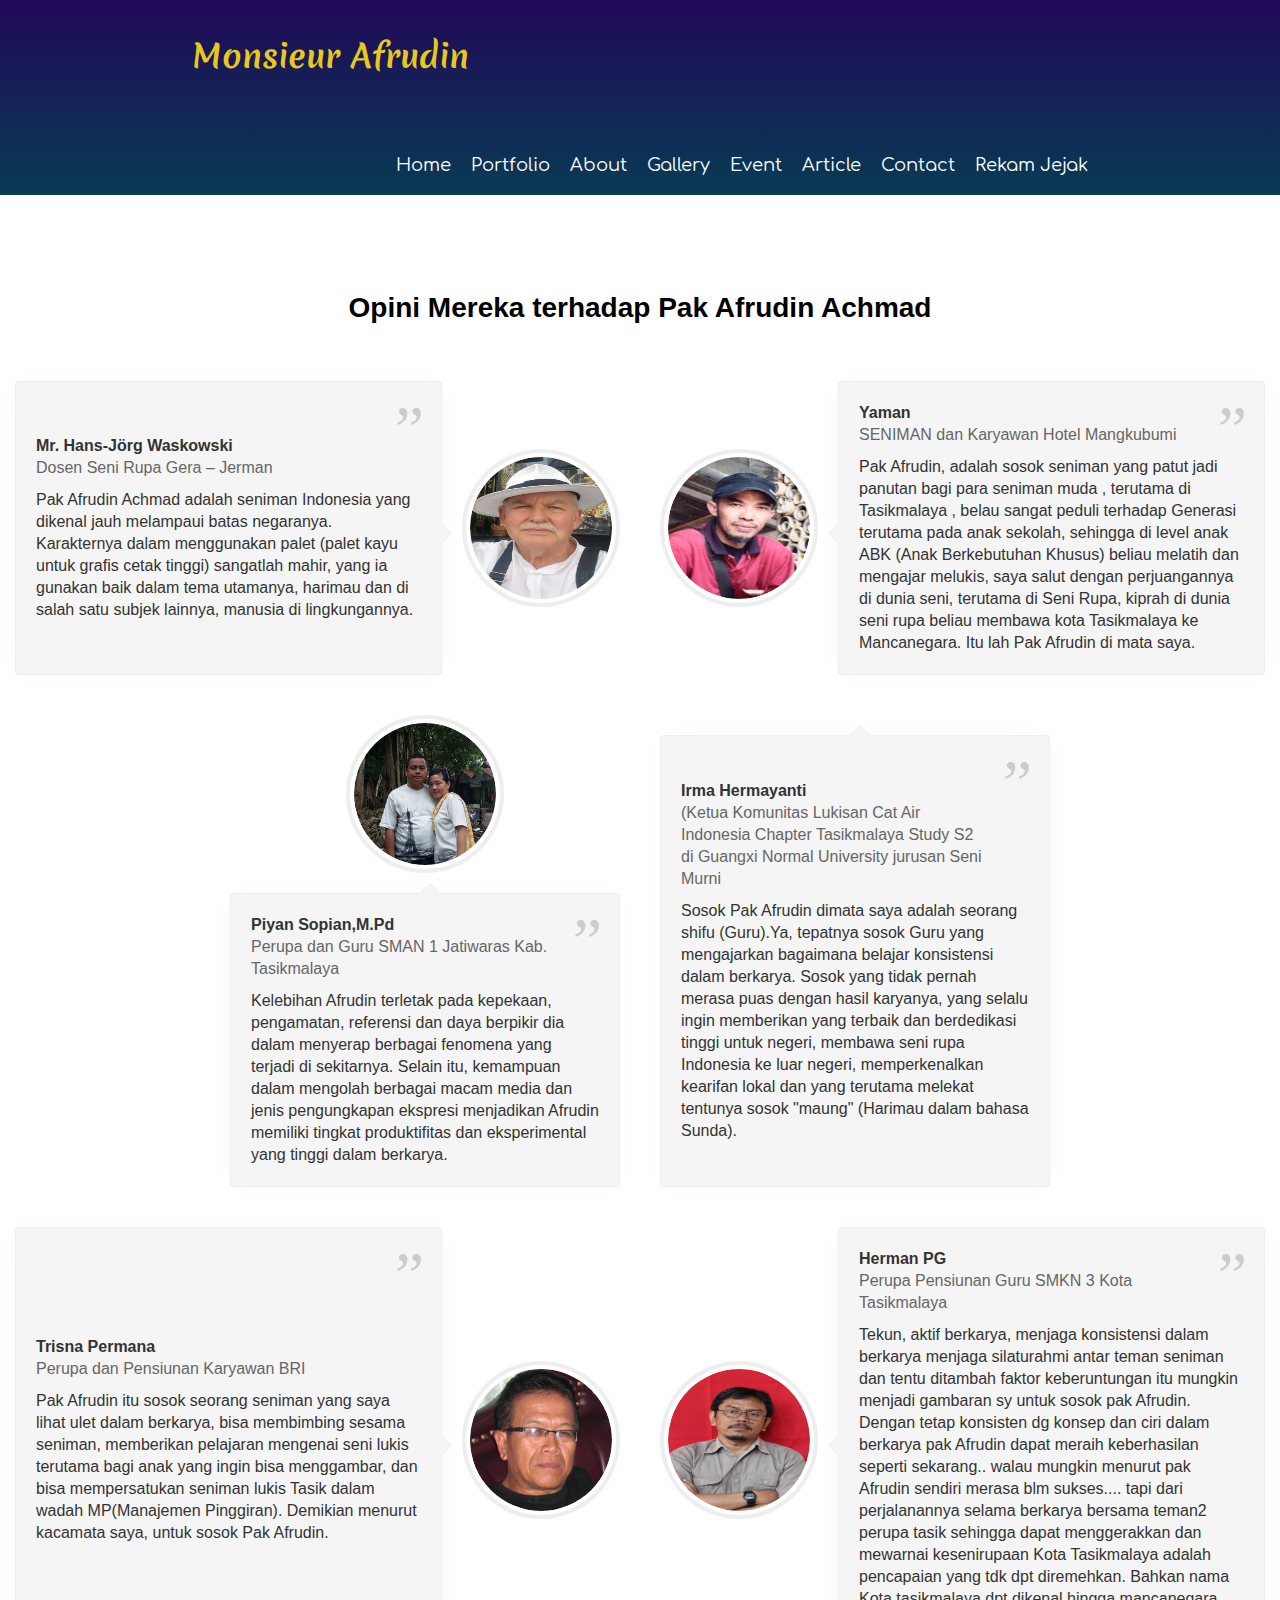
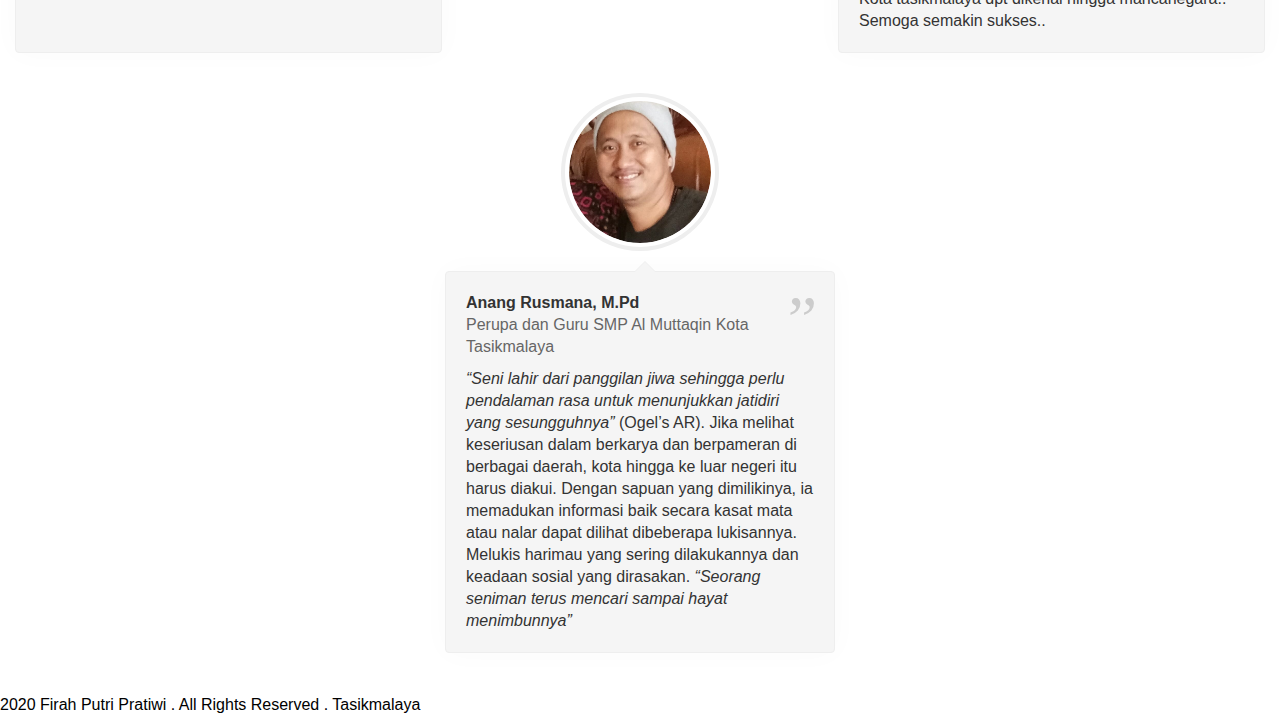
<file: about.html>
<!DOCTYPE html>
<html lang="en">
<head>
    <meta charset="UTF-8">
    <meta name="viewport" content="width=device-width, initial-scale=1.0">
    <link rel="stylesheet" href="style/main.css">
    <style>
        body { margin: 0; padding: 0; font-family: sans-serif; font-size: 16px; line-height: 1.5; }
        h1 { margin: 2em 0; padding: 40px 0 0 0; font-family: sans-serif; font-size: 28px; line-height: 1.2; text-align: center; }
        .wrapper { padding-bottom: 40px; -webkit-box-sizing: border-box; box-sizing: border-box; padding-left: 15px; padding-right: 15px; margin-left: auto; margin-right: auto; }
    </style>

    <link rel="stylesheet" href="responsive-testimonials/css/responsive-testimonials.css">

    <script src="https://code.jquery.com/jquery-1.12.4.min.js" integrity="sha384-nvAa0+6Qg9clwYCGGPpDQLVpLNn0fRaROjHqs13t4Ggj3Ez50XnGQqc/r8MhnRDZ" crossorigin="anonymous"></script>
    <script src="responsive-testimonials/js/responsive-testimonials.js"></script>
    <script>
    $(document).ready(function () {
        $('.responsive-testimonials').responsiveTestimonials();
    });
    </script>
   <title>About - Monsieur Afrudin</title>
</head>
<body>

    <nav class="header">
       <div class="container">
            <p class="logo">
                Monsieur Afrudin
            </p>
            <ul class="navigation">
                <li>
                    <a href="rekam-jejak.html">Rekam Jejak</a>
                </li> 
                <li>
                    <a href="contact.html">Contact</a>
                </li>
                <li>
                    <a href="artikel.html">Article</a>
                </li>
                <li>
                    <a href="tempat.html">Event</a>
                </li>
                <li>
                    <a href="galeri.html">Gallery</a>
                </li>
                <li>
                    <a href="about.html">About</a>
                </li>
                <li>
                    <a href="portfolio.html">Portfolio</a>
                </li>
                <li>
                    <a href="index.html">Home</a>
                </li>
                
            </ul>
        </div>
    </nav>
    <section>
        <div class="parent">
            <div class="wrapper">

                <h1>Opini Mereka terhadap Pak Afrudin Achmad</h1>
    
                <div class="responsive-testimonials responsive-testimonials--layout-row">
    
                    <div class="responsive-testimonials__list">
                        <div class="responsive-testimonials__item responsive-testimonials__item--layout-order-2 responsive-testimonials__item--align-aside-center">
                            <div class="responsive-testimonials__aside">
                                <div class="responsive-testimonials__img-box responsive-testimonials__rounded-full">
                                    <img class="responsive-testimonials__img responsive-testimonials__rounded-full" src="responsive-testimonials/img/waskowski.jpg" width="142" height="142" alt="">
                                </div>
                            </div>
                            <div class="responsive-testimonials__content responsive-testimonials__rounded-4">
                                <div class="responsive-testimonials__content-body">
                                    <div class="responsive-testimonials__title">Mr. Hans-Jörg Waskowski</div>
                                    <div class="responsive-testimonials__subtitle">Dosen Seni Rupa Gera – Jerman</div>
                                    <div class="responsive-testimonials__desc">
                                        Pak Afrudin Achmad adalah seniman Indonesia yang dikenal jauh melampaui batas negaranya. Karakternya dalam menggunakan palet (palet kayu untuk grafis cetak tinggi) sangatlah mahir, yang ia gunakan baik dalam tema utamanya, harimau dan di salah satu subjek lainnya, manusia di lingkungannya.
                                    </div>
                                </div>
                            </div>
                        </div>
                        <div class="responsive-testimonials__item responsive-testimonials__item--layout-order-1 responsive-testimonials__item--align-aside-center">
                            <div class="responsive-testimonials__aside">
                                <div class="responsive-testimonials__img-box responsive-testimonials__rounded-full">
                                    <img class="responsive-testimonials__img responsive-testimonials__rounded-full" src="responsive-testimonials/img/yaman.jpg" width="142" height="142" alt="">
                                </div>
                            </div>
                            <div class="responsive-testimonials__content responsive-testimonials__rounded-4">
                                <div class="responsive-testimonials__content-body">
                                    <div class="responsive-testimonials__title">Yaman</div>
                                    <div class="responsive-testimonials__subtitle">SENIMAN dan Karyawan Hotel Mangkubumi</div>
                                    <div class="responsive-testimonials__desc">
                                        Pak Afrudin, adalah sosok seniman yang patut jadi panutan bagi para seniman muda , terutama di Tasikmalaya , belau sangat peduli terhadap Generasi terutama pada anak sekolah, sehingga di level anak ABK (Anak Berkebutuhan Khusus) beliau melatih dan mengajar melukis, saya salut dengan perjuangannya di dunia seni, terutama di Seni Rupa, kiprah di dunia seni rupa beliau membawa kota Tasikmalaya ke Mancanegara. Itu lah Pak Afrudin di mata saya.
                                    </div>
                                </div>
                            </div>
                        </div>
                    </div>
                </div>
                <div class="responsive-testimonials responsive-testimonials--layout-col">

                    <div class="responsive-testimonials__list">
                        <div class="responsive-testimonials__item responsive-testimonials__item--layout-order-1 responsive-testimonials__item--align-aside-center">
                            <div class="responsive-testimonials__aside">
                                <div class="responsive-testimonials__img-box responsive-testimonials__rounded-full">
                                    <img class="responsive-testimonials__img responsive-testimonials__rounded-full" src="responsive-testimonials/img/piyan.jpg" width="142" height="142" alt="">
                                </div>
                            </div>
                            <div class="responsive-testimonials__content responsive-testimonials__rounded-4">
                                <div class="responsive-testimonials__content-body">
                                    <div class="responsive-testimonials__title">Piyan Sopian,M.Pd </div>
                                    <div class="responsive-testimonials__subtitle">Perupa dan Guru SMAN 1 Jatiwaras Kab. Tasikmalaya</div>
                                    <div class="responsive-testimonials__desc">
                                        Kelebihan Afrudin terletak pada kepekaan, pengamatan, referensi dan daya berpikir dia dalam menyerap berbagai fenomena yang terjadi di sekitarnya. Selain itu, kemampuan dalam mengolah berbagai macam media dan jenis pengungkapan ekspresi menjadikan Afrudin memiliki tingkat produktifitas dan eksperimental yang tinggi dalam berkarya.
                                    </div>
                                </div>
                            </div>
                        </div>
                        <div class="responsive-testimonials__item responsive-testimonials__item--layout-order-1 responsive-testimonials__item--align-aside-center">
                            <div class="responsive-testimonials__aside">
                            </div>
                            <div class="responsive-testimonials__content responsive-testimonials__rounded-4">
                                <div class="responsive-testimonials__content-body">
                                    <div class="responsive-testimonials__title">Irma Hermayanti</div>
                                    <div class="responsive-testimonials__subtitle">(Ketua Komunitas Lukisan Cat Air Indonesia  Chapter Tasikmalaya Study S2 di Guangxi Normal University jurusan Seni Murni</div>
                                    <div class="responsive-testimonials__desc">
                                        Sosok Pak Afrudin dimata saya adalah seorang shifu (Guru).Ya, tepatnya sosok Guru yang mengajarkan bagaimana belajar konsistensi dalam berkarya. Sosok yang tidak pernah merasa puas dengan hasil karyanya, yang selalu ingin memberikan yang terbaik dan berdedikasi tinggi untuk negeri, membawa seni rupa Indonesia ke luar negeri, memperkenalkan kearifan lokal dan yang terutama melekat tentunya sosok "maung" (Harimau dalam bahasa Sunda).
                                    </div>
                                </div>
                            </div>
                        </div>
                    </div>
                </div>
                <div class="responsive-testimonials responsive-testimonials--layout-row">
    
                    <div class="responsive-testimonials__list">
                        <div class="responsive-testimonials__item responsive-testimonials__item--layout-order-2 responsive-testimonials__item--align-aside-center">
                            <div class="responsive-testimonials__aside">
                                <div class="responsive-testimonials__img-box responsive-testimonials__rounded-full">
                                    <img class="responsive-testimonials__img responsive-testimonials__rounded-full" src="responsive-testimonials/img/trisna.jpg" width="142" height="142" alt="">
                                </div>
                            </div>
                            <div class="responsive-testimonials__content responsive-testimonials__rounded-4">
                                <div class="responsive-testimonials__content-body">
                                    <div class="responsive-testimonials__title">Trisna Permana</div>
                                    <div class="responsive-testimonials__subtitle">Perupa dan Pensiunan Karyawan BRI</div>
                                    <div class="responsive-testimonials__desc">
                                        Pak Afrudin itu sosok seorang seniman yang saya lihat ulet dalam berkarya, bisa membimbing sesama seniman, memberikan pelajaran mengenai seni lukis terutama bagi anak yang ingin bisa menggambar, dan bisa mempersatukan seniman lukis Tasik dalam wadah MP(Manajemen Pinggiran). Demikian menurut kacamata saya, untuk sosok Pak Afrudin.
                                    </div>
                                </div>
                            </div>
                        </div>
                        <div class="responsive-testimonials__item responsive-testimonials__item--layout-order-1 responsive-testimonials__item--align-aside-center">
                            <div class="responsive-testimonials__aside">
                                <div class="responsive-testimonials__img-box responsive-testimonials__rounded-full">
                                    <img class="responsive-testimonials__img responsive-testimonials__rounded-full" src="responsive-testimonials/img/herman.jpg" width="142" height="142" alt="">
                                </div>
                            </div>
                            <div class="responsive-testimonials__content responsive-testimonials__rounded-4">
                                <div class="responsive-testimonials__content-body">
                                    <div class="responsive-testimonials__title">Herman PG</div>
                                    <div class="responsive-testimonials__subtitle">Perupa Pensiunan Guru SMKN 3 Kota Tasikmalaya</div>
                                    <div class="responsive-testimonials__desc">
                                        Tekun, aktif berkarya, menjaga konsistensi dalam berkarya menjaga silaturahmi antar teman seniman dan tentu ditambah faktor keberuntungan itu mungkin menjadi gambaran sy untuk sosok pak Afrudin.
                                        Dengan tetap konsisten dg konsep dan ciri dalam berkarya pak Afrudin dapat meraih keberhasilan seperti sekarang.. walau mungkin menurut pak Afrudin sendiri merasa blm sukses.... tapi dari perjalanannya selama  berkarya bersama teman2 perupa tasik sehingga dapat menggerakkan dan mewarnai kesenirupaan Kota Tasikmalaya adalah pencapaian yang tdk dpt diremehkan. Bahkan nama Kota tasikmalaya dpt dikenal hingga mancanegara..  
                                        Semoga semakin sukses..
                                    </div>
                                </div>
                            </div>
                        </div>
                    </div>

                </div>
                <div class="responsive-testimonials responsive-testimonials--layout-col">

                    <div class="responsive-testimonials__list">
                        <div class="responsive-testimonials__item responsive-testimonials__item--layout-order-1 responsive-testimonials__item--align-aside-center">
                            <div class="responsive-testimonials__aside">
                                <div class="responsive-testimonials__img-box responsive-testimonials__rounded-full">
                                    <img class="responsive-testimonials__img responsive-testimonials__rounded-full" src="responsive-testimonials/img/anang.jpg" width="142" height="142" alt="">
                                </div>
                            </div>
                            <div class="responsive-testimonials__content responsive-testimonials__rounded-4">
                                <div class="responsive-testimonials__content-body">
                                    <div class="responsive-testimonials__title">Anang Rusmana, M.Pd  </div>
                                    <div class="responsive-testimonials__subtitle">Perupa dan Guru SMP Al Muttaqin Kota Tasikmalaya</div>
                                    <div class="responsive-testimonials__desc">
                                        <i>“Seni lahir dari panggilan jiwa sehingga perlu pendalaman rasa untuk menunjukkan jatidiri yang sesungguhnya”</i> (Ogel’s AR).
                                            Jika melihat keseriusan dalam berkarya dan berpameran di berbagai daerah, kota hingga ke luar negeri itu harus diakui. Dengan sapuan yang dimilikinya, ia memadukan informasi baik secara kasat mata atau nalar dapat dilihat dibeberapa lukisannya. Melukis harimau yang sering dilakukannya dan keadaan sosial yang dirasakan.
                                            <i>“Seorang seniman terus mencari sampai hayat menimbunnya”</i>
                                        
                                    </div>
                                </div>
                            </div>
                        </div>
            </div>
    </section>
      
</body>
<footer>
    2020 Firah Putri Pratiwi . All Rights Reserved . Tasikmalaya
</footer>
      

</html>
</file>
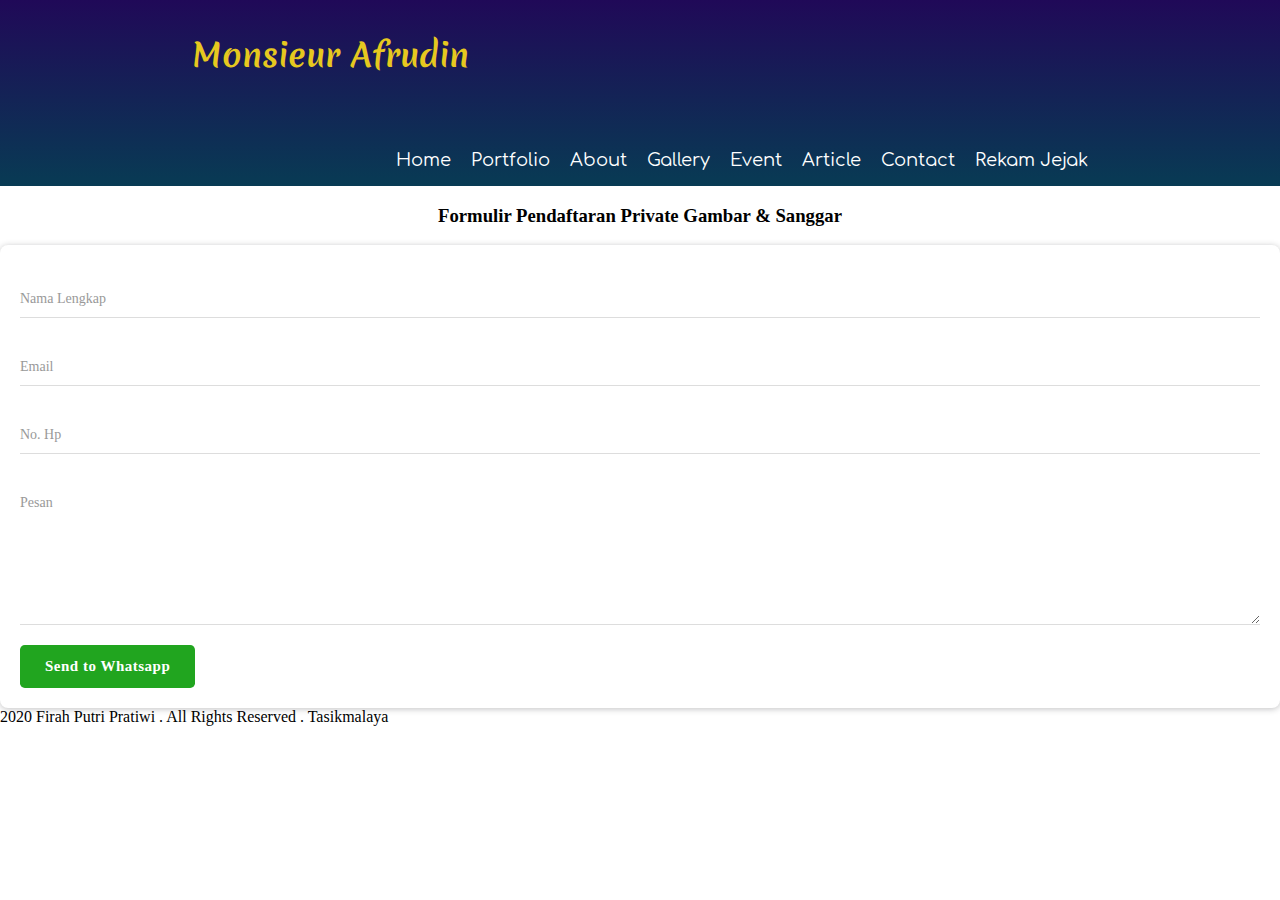
<file: contact.html>
<!DOCTYPE html>
<html lang="en">
<head>
    <meta charset="UTF-8">
    <meta name="viewport" content="width={device-width}, initial-scale=1.0">
    <link rel="stylesheet" href="style/main.css">
    <title>Contact Me - Monsieur Afrudin</title>
    <style type="text/css">
		.datainput{position:relative;margin:5px 0 20px}.datainput p{font-size:12px;background:#eee;display:inline-block;padding:5px 15px;border-radius:.5rem}.whatsapp-form textarea{min-height:120px}.datainput select{padding:12px 0;color:#555;font-size:14px;width:100%;border:0;border-bottom:1px solid #ddd;outline:none;background:#fff}.datainput input,.datainput textarea{font-size:15px;padding:15px 0;display:block;width:100%;border:none;border-bottom:1px solid #ddd}.datainput input:focus,.datainput textarea:focus{outline:none}.datainput label{color:#999;font-size:14px;font-weight:400;position:absolute;pointer-events:none;left:0;top:18px;transition:.2s ease all}.datainput input:focus~label,.datainput input:valid~label,.datainput textarea:focus~label,.datainput textarea:valid~label{top:-10px;font-size:14px;color:#21a51f}#notif-license span{font-size:40px}#notif-license{display:none;position:fixed}.bar{position:relative;display:block;width:100%}.bar:before,.bar:after{content:'';height:2px;width:0;bottom:1px;position:absolute;background:#21a51f;transition:.2s ease all}.bar:before{left:50%}.bar:after{right:50%}.datainput input:focus~.bar:before,.datainput input:focus~.bar:after,.datainput textarea:focus~.bar:before,.datainput textarea:focus~.bar:after{width:50%}.indigox{background:#3f51b5}.orangex{background:#ff9800}.pinkx{background:#e91e63}.bluex{background:#2196F3}.purplex{background:#9c27b0}.redx{background:#F44336}.greenx{background:#4CAF50}.highlight{position:absolute;height:50%;width:100px;top:25%;left:0;pointer-events:none;opacity:.5}.datainput input:focus~.highlight,.datainput textarea:focus~.highlight{animation:inputHighlighter .3s ease}.datainput input:focus~label,.datainput input:valid~label,.datainput textarea:focus~label,.datainput textarea:valid~label{top:-10px;font-size:13px;color:#21a51f}

/* Default Whatsapp Form CSS by www.idblanter.com */
form.whatsapp-form {
    box-shadow: 0 1px 6px rgba(32,33,36,.28);
    border-radius: .5rem;
    padding: 20px;
    box-sizing: border-box;
    color: #444;
    font-size: 14px;
    line-height: 1.5;
}
 .whatsapp-form a.send_form {
    color: #fff;
    background: #21a51f;
    text-decoration: none;
    display: inline-block;
    padding: 10px 25px;
    border-radius: .3rem;
    font-weight: 700;
    letter-spacing: .5px;
    font-size: 15px;
}
#text-info span {
    display: block;
    padding: 10px 15px;
    text-align: center;
    font-weight: 700;
    margin: 15px 0;
    border-radius: .5rem;
}
#text-info span.yes {
    background: #c6ffc5;
    color: #0ea904;
}
#text-info span.no {
    background: #ffc5c5;
    color: #ce0404;
}
</style>
</head>
<body>
    
    <nav class="header">
        <div class="container">
             <p class="logo">
                 Monsieur Afrudin
             </p>
             <ul class="navigation">
                <li>
                    <a href="rekam-jejak.html">Rekam Jejak</a>
                </li> 
                 <li>
                     <a href="contact.html">Contact</a>
                 </li>
                 <li>
                     <a href="artikel.html">Article</a>
                 </li>
                 <li>
                     <a href="tempat.html">Event</a>
                 </li>
                 <li>
                     <a href="galeri.html">Gallery</a>
                 </li>
                 <li>
                     <a href="about.html">About</a>
                 </li>
                 <li>
                     <a href="portfolio.html">Portfolio</a>
                 </li>
                 <li>
                     <a href="index.html">Home</a>
                 </li>
                 
             </ul>
         </div>
     </nav>

    <section>
        <div class="content">
			<h3 align="center">Formulir Pendaftaran Private Gambar & Sanggar</h3>
			<script src='https://ajax.googleapis.com/ajax/libs/jquery/3.3.1/jquery.min.js'></script>
<link href="https://fonts.googleapis.com/css?family=Roboto&display=swap" rel="stylesheet"/>
</head>
<body>

<form class="whatsapp-form">
<div class="datainput">
<input class="validate" id="wa_name" name="name" required="" type="text" value=''/>
<span class="highlight"></span><span class="bar"></span>
<label>Nama Lengkap</label>
</div>
<div class="datainput">
<input class="validate" id="wa_email" name="email" required="" type="email" value=''/>
<span class="highlight"></span><span class="bar"></span>
<label>Email</label>
</div>
<div class="datainput">
<input class="validate" id="wa_number" name="count" required="" type="number" value=''/>
<span class="highlight"></span><span class="bar"></span>
<label>No. Hp</label>
</div>
<div class="datainput">
<textarea id='wa_textarea' placeholder='' maxlength='5000' row='1' required=""></textarea>
<span class="highlight"></span><span class="bar"></span>
<label>Pesan</label>
</div>
<a class="send_form" href="javascript:void" type="submit" title="Send to Whatsapp">Send to Whatsapp</a>
<div id="text-info"></div>
</form>

<script type="text/javascript">
//<![CDATA[
$(document).on('click','.send_form', function(){
var input_blanter = document.getElementById('wa_email');

/* Whatsapp Settings */
var walink = 'https://web.whatsapp.com/send',
    phone = '6285804186288',
    walink2 = 'Halo saya ingin daftar kelas private/sanggar',
    text_yes = 'Terkirim.',
    text_no = 'Isi semua Formulir lalu klik Send.';

/* Smartphone Support */
if (/Android|webOS|iPhone|iPad|iPod|BlackBerry|IEMobile|Opera Mini/i.test(navigator.userAgent)) {
var walink = 'whatsapp://send';
}

if("" != input_blanter.value){

 /* Call Input Form */
var input_name1 = $("#wa_name").val(),
    input_email1 = $("#wa_email").val(),
    input_number1 = $("#wa_number").val(),
    input_textarea1 = $("#wa_textarea").val();

/* Final Whatsapp URL */
var blanter_whatsapp = walink + '?phone=' + phone + '&text=' + walink2 + '%0A%0A' +
    '*Nama Lengkap* : ' + input_name1 + '%0A' +
    '*Email* : ' + input_email1 + '%0A' +
    '*No. Hp* : ' + input_number1 + '%0A' +
    '*Pesan* : ' + input_textarea1 + '%0A';

/* Whatsapp Window Open */
window.open(blanter_whatsapp,'_blank');
document.getElementById("text-info").innerHTML = '<span class="yes">'+text_yes+'</span>';
} else {
document.getElementById("text-info").innerHTML = '<span class="no">'+text_no+'</span>';
}
});
//]]>
</script>
    </section>
</body>
<footer>
    2020 Firah Putri Pratiwi . All Rights Reserved . Tasikmalaya
</footer>
</html>
</file>
<file: style/main.css>
/* install fonts*/
@font-face{
    font-family: merienda;
    src: url('../font/MeriendaOne-Regular.ttf');
}
@font-face{
    font-family: lato;
    src: url('../font/Lato/Lato-Regular.ttf');
}
@font-face{
    font-family: comfortaa;
    src: url('../font/Comfortaa/Comfortaa-VariableFont_wght.ttf');
}
@font-face{
    font-family: caveat;
    src: url('../font/Caveat/Caveat-Regular.ttf');
}


body{
    margin: 0;
   
}

.container{
    width: 70%;
    overflow: hidden;
    margin: auto;
}

.header{
    width: 100%;
    overflow: hidden;
    background: linear-gradient(to bottom,rgb(32, 9, 88),rgb(8, 59, 84));
    
}

.header .logo {
    font-size: 32px;
    float: left;
    color: rgb(230, 200, 31);
    font-family: merienda;s
}

.header .navigation {
    float: right;
    margin-top : 40px;
    font-family : comfortaa;

}

.header .navigation li {
    float: right;
    margin-left: 20px;
    font-size: 18px;
    display: block

}

.header .navigation li a {
    color: white;
    text-decoration: none;
}

.header .navigation li a:hover {
    color: rgb(18, 235, 83);
    text-decoration: underline;
}
.judul{
    font-size: 30px;
    margin-top: 50px;
}

.tentang{
    font-size: 18px;
    text-align: justify;
}

.testimonial{
    font-size: 18px;
    float: left;
    margin-left: 8px;
}

.parent {
    margin-top: 20px;

}

.ikon{
    width: 250px;
    height: 250px;
    background-image: url('../images/ayah.jpg');
    background-size: cover;
    border-radius: 50%;
    float: right;
    margin-right: 80px;
    margin-top: 20px;
}


/*login*/
.login{
    text-align: center;
    margin-top: 150px;
}

.form-login{
    text-align: center;
    margin-top: 30px;
}

.user{
    font-size: 20px;
    color: green;
}
.pass{
    font-size: 20px;
    color: green;
}

.button {
    font-size: 18px;
}

.content-gambar p{
    margin-top: 20px;
    margin-bottom: 40px;
    font-size: 18px;
    
}

.border-gambar, .th-gambar, {
    
    text-align: center;
}
  
td {
    padding: 10px;
}
  
.artikel{
    padding: 20px;
    font-size: 20px;
    text-align: justify;
    font-family: lato;
}
</file>
<file: responsive-testimonials/css/responsive-testimonials.css>
/*
================================================
Item Name: Responsive Testimonials for jQuery
Author by: Jablonczay
================================================
*/

/*
-------------------------------------
General
-------------------------------------
*/

.responsive-testimonials { display: flex; font-family: sans-serif; color: #333; text-align: left; }
.responsive-testimonials + .responsive-testimonials { margin-top: 40px; }
.responsive-testimonials__list { display: flex; flex-wrap: wrap; justify-content: center; margin-top: -40px; margin-left: -40px; }
.responsive-testimonials__item { display: flex; flex: 1 1 100%; flex-direction: column; position: relative; margin-top: 40px; margin-left: 40px; max-width: 100%; -webkit-box-sizing: border-box; box-sizing: border-box; }
.responsive-testimonials__aside {}
.responsive-testimonials__img-box { overflow: hidden; margin: 8px; box-shadow: 0 0 0 4px #fff, 0 0 0 8px #eee; }
.responsive-testimonials__img { display: inline-block; vertical-align: middle; }
.responsive-testimonials__content { display: flex; flex-direction: column; justify-content: center; flex: 1 1 auto; position: relative; padding: 20px; background-color: #f5f5f5; box-shadow: 0 0 30px rgba(0, 0, 0, 0.025); border: 1px solid #eee; }
.responsive-testimonials__content::before,
.responsive-testimonials__content::after { position: absolute; pointer-events: none; content: ' '; width: 0; height: 0; border-style: solid; }
.responsive-testimonials__content-body {}
.responsive-testimonials__content-body::after { position: absolute; pointer-events: none; z-index: 1; top: 14px; right: 17px; content: '\201D'; font-family: Georgia, serif; font-size: 66px; line-height: 1; color: #ccc; }
.responsive-testimonials__title { margin: 0 0 10px 0; padding: 0 40px 0 0; font-size: 16px; font-weight: bold; line-height: 1.375; }
.responsive-testimonials__subtitle { margin: 0 0 10px 0; padding: 0 40px 0 0; font-size: 16px; color: #666; line-height: 1.375; }
.responsive-testimonials__title + .responsive-testimonials__subtitle { margin-top: -10px; }
.responsive-testimonials__desc { font-size: 16px; margin: 0; padding: 0; line-height: 1.375; }
.responsive-testimonials__desc::before { display: block; float: right; content: ' '; width: 34px; height: 1em; }
.responsive-testimonials__desc:after { display: block; content: ' '; clear: both; }
.responsive-testimonials__title + .responsive-testimonials__desc::before,
.responsive-testimonials__subtitle + .responsive-testimonials__desc::before { display: none; }

/*
-------------------------------------
List Alignment
-------------------------------------
*/

.responsive-testimonials__list--align-h-left { justify-content: flex-start; }
.responsive-testimonials__list--align-h-center { justify-content: center; }
.responsive-testimonials__list--align-h-right { justify-content: flex-end; }

.responsive-testimonials__list--align-v-top { align-items: flex-start; }
.responsive-testimonials__list--align-v-center { align-items: center; }
.responsive-testimonials__list--align-v-bottom { align-items: flex-end; }
.responsive-testimonials__list--align-v-stretch { align-items: stretch; }


/*
-------------------------------------
Aside Alignment
-------------------------------------
*/

.responsive-testimonials__item--layout-order-1 .responsive-testimonials__aside { order: 0; }
.responsive-testimonials__item--layout-order-2 .responsive-testimonials__aside { order: 1; }

.responsive-testimonials__item--align-aside-start .responsive-testimonials__aside { align-self: flex-start; }
.responsive-testimonials__item--align-aside-center .responsive-testimonials__aside { align-self: center; }
.responsive-testimonials__item--align-aside-end .responsive-testimonials__aside { align-self: flex-end; }


/*
-------------------------------------
Content Alignment
-------------------------------------
*/

/* Content Alignment – Horizontal */
.responsive-testimonials__content--align-h-left { text-align: left; }
.responsive-testimonials__content--align-h-center { text-align: center; }
.responsive-testimonials__content--align-h-right { text-align: right; }
.responsive-testimonials__content--align-h-justify { text-align: justify; }

.responsive-testimonials__content--align-h-right .responsive-testimonials__title,
.responsive-testimonials__content--align-h-justify .responsive-testimonials__title { padding-right: 40px; }
.responsive-testimonials__content--align-h-right .responsive-testimonials__subtitle,
.responsive-testimonials__content--align-h-justify .responsive-testimonials__subtitle { padding-right: 40px; }

/* Content Alignment – Vertical */
.responsive-testimonials__content--align-v-top { justify-content: flex-start; }
.responsive-testimonials__content--align-v-center { justify-content: center; }
.responsive-testimonials__content--align-v-bottom { justify-content: flex-end; }


/*
-------------------------------------
Layout Alignment (Col & Row)
-------------------------------------
*/

.responsive-testimonials--layout-row .responsive-testimonials__item--layout-order-1 .responsive-testimonials__aside { margin-bottom: 20px; }
.responsive-testimonials--layout-row .responsive-testimonials__item--layout-order-2 .responsive-testimonials__aside { margin-top: 20px; }

.responsive-testimonials--mq-480.responsive-testimonials--layout-row .responsive-testimonials__item { flex-direction: row; flex: 1 1 auto; }
.responsive-testimonials--mq-480.responsive-testimonials--layout-row .responsive-testimonials__item--layout-order-1 .responsive-testimonials__aside { margin-top: 0; margin-bottom: 0; margin-right: 20px; }
.responsive-testimonials--mq-480.responsive-testimonials--layout-row .responsive-testimonials__item--layout-order-2 .responsive-testimonials__aside { margin-top: 0; margin-bottom: 0; margin-left: 20px; }
.responsive-testimonials--mq-992.responsive-testimonials--layout-row .responsive-testimonials__item { flex-grow: 1; flex-shrink: 1; flex-basis: calc(50% - 40px); }
.responsive-testimonials--mq-1664.responsive-testimonials--layout-row .responsive-testimonials__item { flex-grow: 0; flex-shrink: 1; flex-basis: calc(33.3333333333% - 40px); }
.responsive-testimonials--mq-1888.responsive-testimonials--layout-row .responsive-testimonials__item { flex-grow: 0; flex-shrink: 1; flex-basis: calc(25% - 40px); }

.responsive-testimonials--layout-col .responsive-testimonials__item--layout-order-1 .responsive-testimonials__aside { margin-bottom: 20px; }
.responsive-testimonials--layout-col .responsive-testimonials__item--layout-order-2 .responsive-testimonials__aside { margin-top: 20px; }

.responsive-testimonials--mq-768.responsive-testimonials--layout-col .responsive-testimonials__item { flex-grow: 0; flex-shrink: 1; flex-basis: calc(50% - 40px); }
.responsive-testimonials--mq-992.responsive-testimonials--layout-col .responsive-testimonials__item { flex-grow: 0; flex-shrink: 1; flex-basis: calc(33.3333333333% - 40px); }
.responsive-testimonials--mq-1440.responsive-testimonials--layout-col .responsive-testimonials__item { flex-grow: 0; flex-shrink: 1; flex-basis: calc(25% - 40px); }


/*
-------------------------------------
Layout Alignment – Caret (Col & Row)
-------------------------------------
*/

.responsive-testimonials__item--layout-order-1 .responsive-testimonials__content::before { border-width: 0 10px 10px 10px; border-color: transparent transparent #eee transparent; }
.responsive-testimonials__item--layout-order-1 .responsive-testimonials__content::after { border-width: 0 12px 12px 12px; border-color: transparent transparent #f5f5f5 transparent; }
.responsive-testimonials__item--layout-order-2 .responsive-testimonials__content::before { border-width: 10px 10px 0 10px; border-color: #eee transparent transparent transparent; }
.responsive-testimonials__item--layout-order-2 .responsive-testimonials__content::after { border-width: 12px 12px 0 12px; border-color: #f5f5f5 transparent transparent transparent; }

.responsive-testimonials--layout-col .responsive-testimonials__item--layout-order-1.responsive-testimonials__item--align-aside-start .responsive-testimonials__content::before,
.responsive-testimonials--layout-row .responsive-testimonials__item--layout-order-1.responsive-testimonials__item--align-aside-start .responsive-testimonials__content::before { top: -11px; left: 70px; }
.responsive-testimonials--layout-col .responsive-testimonials__item--layout-order-1.responsive-testimonials__item--align-aside-start .responsive-testimonials__content::after,
.responsive-testimonials--layout-row .responsive-testimonials__item--layout-order-1.responsive-testimonials__item--align-aside-start .responsive-testimonials__content::after { top: -10px; left: 68px; }
.responsive-testimonials--layout-col .responsive-testimonials__item--layout-order-2.responsive-testimonials__item--align-aside-start .responsive-testimonials__content::before,
.responsive-testimonials--layout-row .responsive-testimonials__item--layout-order-2.responsive-testimonials__item--align-aside-start .responsive-testimonials__content::before { bottom: -11px; left: 70px; }
.responsive-testimonials--layout-col .responsive-testimonials__item--layout-order-2.responsive-testimonials__item--align-aside-start .responsive-testimonials__content::after,
.responsive-testimonials--layout-row .responsive-testimonials__item--layout-order-2.responsive-testimonials__item--align-aside-start .responsive-testimonials__content::after { bottom: -10px; left: 68px; }

.responsive-testimonials--layout-col .responsive-testimonials__item--layout-order-1.responsive-testimonials__item--align-aside-center .responsive-testimonials__content::before,
.responsive-testimonials--layout-row .responsive-testimonials__item--layout-order-1.responsive-testimonials__item--align-aside-center .responsive-testimonials__content::before { top: -11px; left: 50%; margin-left: -5px; }
.responsive-testimonials--layout-col .responsive-testimonials__item--layout-order-1.responsive-testimonials__item--align-aside-center .responsive-testimonials__content::after,
.responsive-testimonials--layout-row .responsive-testimonials__item--layout-order-1.responsive-testimonials__item--align-aside-center .responsive-testimonials__content::after { top: -10px; left: 50%; margin-left: -7px; }
.responsive-testimonials--layout-col .responsive-testimonials__item--layout-order-2.responsive-testimonials__item--align-aside-center .responsive-testimonials__content::before,
.responsive-testimonials--layout-row .responsive-testimonials__item--layout-order-2.responsive-testimonials__item--align-aside-center .responsive-testimonials__content::before { bottom: -11px; left: 50%; margin-left: -5px; }
.responsive-testimonials--layout-col .responsive-testimonials__item--layout-order-2.responsive-testimonials__item--align-aside-center .responsive-testimonials__content::after,
.responsive-testimonials--layout-row .responsive-testimonials__item--layout-order-2.responsive-testimonials__item--align-aside-center .responsive-testimonials__content::after { bottom: -10px; left: 50%; margin-left: -7px; }

.responsive-testimonials--layout-col .responsive-testimonials__item--layout-order-1.responsive-testimonials__item--align-aside-end .responsive-testimonials__content::before,
.responsive-testimonials--layout-row .responsive-testimonials__item--layout-order-1.responsive-testimonials__item--align-aside-end .responsive-testimonials__content::before { top: -11px; right: 70px; }
.responsive-testimonials--layout-col .responsive-testimonials__item--layout-order-1.responsive-testimonials__item--align-aside-end .responsive-testimonials__content::after,
.responsive-testimonials--layout-row .responsive-testimonials__item--layout-order-1.responsive-testimonials__item--align-aside-end .responsive-testimonials__content::after { top: -10px; right: 68px; }
.responsive-testimonials--layout-col .responsive-testimonials__item--layout-order-2.responsive-testimonials__item--align-aside-end .responsive-testimonials__content::before,
.responsive-testimonials--layout-row .responsive-testimonials__item--layout-order-2.responsive-testimonials__item--align-aside-end .responsive-testimonials__content::before { bottom: -11px; right: 70px; }
.responsive-testimonials--layout-col .responsive-testimonials__item--layout-order-2.responsive-testimonials__item--align-aside-end .responsive-testimonials__content::after,
.responsive-testimonials--layout-row .responsive-testimonials__item--layout-order-2.responsive-testimonials__item--align-aside-end .responsive-testimonials__content::after { bottom: -10px; right: 68px; }

.responsive-testimonials--mq-480.responsive-testimonials--layout-row .responsive-testimonials__item--layout-order-1 .responsive-testimonials__content::before { border-width: 10px 10px 10px 0; border-color: transparent #eee transparent transparent; }
.responsive-testimonials--mq-480.responsive-testimonials--layout-row .responsive-testimonials__item--layout-order-1 .responsive-testimonials__content::after { border-width: 12px 12px 12px 0; border-color: transparent #f5f5f5 transparent transparent; }
.responsive-testimonials--mq-480.responsive-testimonials--layout-row .responsive-testimonials__item--layout-order-2 .responsive-testimonials__content::before { border-width: 10px 0 10px 10px; border-color: transparent transparent transparent #eee; }
.responsive-testimonials--mq-480.responsive-testimonials--layout-row .responsive-testimonials__item--layout-order-2 .responsive-testimonials__content::after { border-width: 12px 0 12px 12px; border-color: transparent transparent transparent #f5f5f5; }

.responsive-testimonials--mq-480.responsive-testimonials--layout-row .responsive-testimonials__item--layout-order-1.responsive-testimonials__item--align-aside-start .responsive-testimonials__content::before { right: auto; bottom: auto; top: 70px; left: -11px; }
.responsive-testimonials--mq-480.responsive-testimonials--layout-row .responsive-testimonials__item--layout-order-1.responsive-testimonials__item--align-aside-start .responsive-testimonials__content::after { right: auto; bottom: auto; top: 68px; left: -10px; }
.responsive-testimonials--mq-480.responsive-testimonials--layout-row .responsive-testimonials__item--layout-order-2.responsive-testimonials__item--align-aside-start .responsive-testimonials__content::before { left: auto; bottom: auto; top: 70px; right: -11px; }
.responsive-testimonials--mq-480.responsive-testimonials--layout-row .responsive-testimonials__item--layout-order-2.responsive-testimonials__item--align-aside-start .responsive-testimonials__content::after { left: auto; bottom: auto; top: 68px; right: -10px; }

.responsive-testimonials--mq-480.responsive-testimonials--layout-row .responsive-testimonials__item--layout-order-1.responsive-testimonials__item--align-aside-center .responsive-testimonials__content::before { right: auto; bottom: auto; top: 50%; left: -11px; margin-top: -5px; margin-left: 0; }
.responsive-testimonials--mq-480.responsive-testimonials--layout-row .responsive-testimonials__item--layout-order-1.responsive-testimonials__item--align-aside-center .responsive-testimonials__content::after { right: auto; bottom: auto; top: 50%; left: -10px; margin-top: -7px; margin-left: 0; }
.responsive-testimonials--mq-480.responsive-testimonials--layout-row .responsive-testimonials__item--layout-order-2.responsive-testimonials__item--align-aside-center .responsive-testimonials__content::before { left: auto; bottom: auto; top: 50%; right: -11px; margin-top: -5px; margin-left: 0; }
.responsive-testimonials--mq-480.responsive-testimonials--layout-row .responsive-testimonials__item--layout-order-2.responsive-testimonials__item--align-aside-center .responsive-testimonials__content::after { left: auto; bottom: auto; top: 50%; right: -10px; margin-top: -7px; margin-left: 0; }

.responsive-testimonials--mq-480.responsive-testimonials--layout-row .responsive-testimonials__item--layout-order-1.responsive-testimonials__item--align-aside-end .responsive-testimonials__content::before { right: auto; top: auto; bottom: 70px; left: -11px; }
.responsive-testimonials--mq-480.responsive-testimonials--layout-row .responsive-testimonials__item--layout-order-1.responsive-testimonials__item--align-aside-end .responsive-testimonials__content::after { right: auto; top: auto; bottom: 68px; left: -10px; }
.responsive-testimonials--mq-480.responsive-testimonials--layout-row .responsive-testimonials__item--layout-order-2.responsive-testimonials__item--align-aside-end .responsive-testimonials__content::before { left: auto; top: auto; bottom: 70px; right: -11px; }
.responsive-testimonials--mq-480.responsive-testimonials--layout-row .responsive-testimonials__item--layout-order-2.responsive-testimonials__item--align-aside-end .responsive-testimonials__content::after { left: auto; top: auto; bottom: 68px; right: -10px; }


/*
-------------------------------------
Rounded
-------------------------------------
*/

.responsive-testimonials__rounded-1 { border-radius: 1px; }
.responsive-testimonials__rounded-2 { border-radius: 2px; }
.responsive-testimonials__rounded-3 { border-radius: 3px; }
.responsive-testimonials__rounded-4 { border-radius: 4px; }
.responsive-testimonials__rounded-5 { border-radius: 5px; }
.responsive-testimonials__rounded-6 { border-radius: 6px; }
.responsive-testimonials__rounded-7 { border-radius: 7px; }
.responsive-testimonials__rounded-8 { border-radius: 8px; }
.responsive-testimonials__rounded-9 { border-radius: 9px; }
.responsive-testimonials__rounded-10 { border-radius: 10px; }
.responsive-testimonials__rounded-11 { border-radius: 11px; }
.responsive-testimonials__rounded-12 { border-radius: 12px; }
.responsive-testimonials__rounded-13 { border-radius: 13px; }
.responsive-testimonials__rounded-14 { border-radius: 14px; }
.responsive-testimonials__rounded-15 { border-radius: 15px; }
.responsive-testimonials__rounded-16 { border-radius: 16px; }
.responsive-testimonials__rounded-17 { border-radius: 17px; }
.responsive-testimonials__rounded-18 { border-radius: 18px; }
.responsive-testimonials__rounded-19 { border-radius: 19px; }
.responsive-testimonials__rounded-20 { border-radius: 20px; }
.responsive-testimonials__rounded-full { border-radius: 999px; }
</file>
